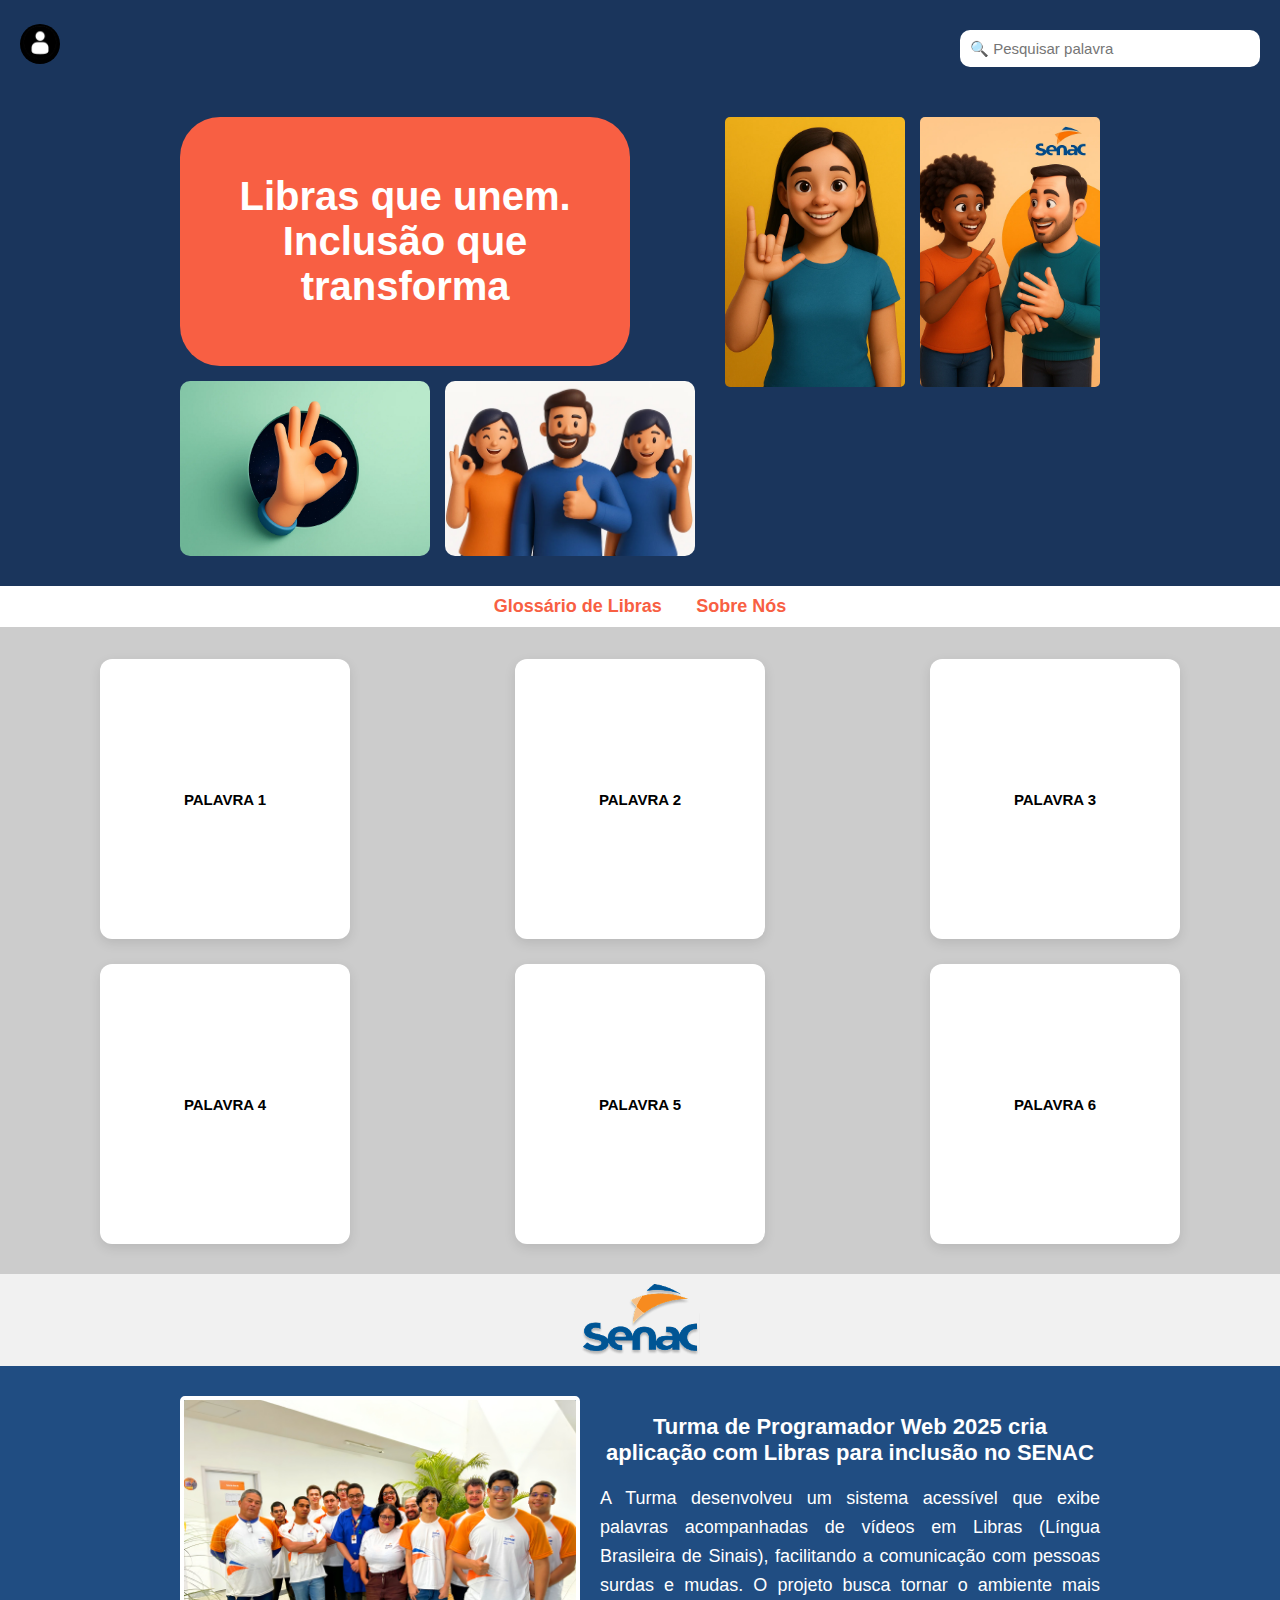
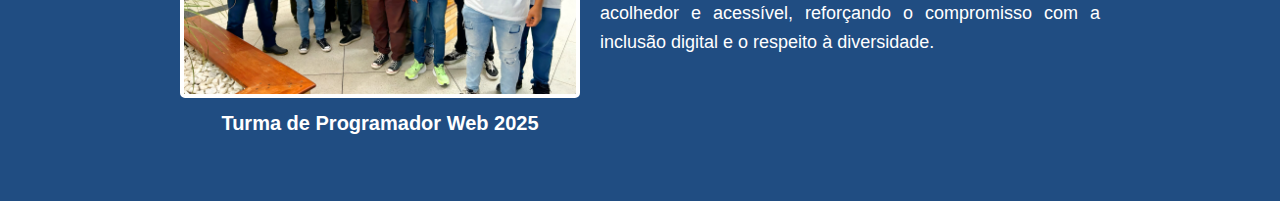
<file: Senac Libras/Home.adm.html>
<!DOCTYPE html>
<html lang="pt-br">
<head>
  <meta charset="UTF-8" />
  <meta name="viewport" content="width=device-width, initial-scale=1" />
  <title>LIBRAS - Inclusão</title>
  <link rel="stylesheet" href="Home.adm.css" />
</head>
<body>

  <!-- VLibras Acessibilidade
  <div vw class="enabled">
    <div vw-access-button class="active"></div>
    <div vw-plugin-wrapper>
      <div class="vw-plugin-top-wrapper"></div>
    </div>
  </div>
  <script src="https://vlibras.gov.br/app/vlibras-plugin.js"></script>
  <script>new window.VLibras.Widget();</script> -->

  <!-- Cabeçalho com menu funcional -->
  <header class="cabecalho">
    <div class="perfil-area">
      <div class="perfil-icon" onclick="toggleMenu(event)">
        <img src="IMG/Icone logo.png" alt="Imagem de perfil" />
      </div>
      <div class="menu-opcoes" id="menuOpcoes">
        <a href="#">Cadastrar expressão</a>
        <hr />
        <a href="#">Meu perfil</a>
        <hr />
        <a href="#">Cadastrar ADM</a>
      </div>
    </div>

    <input type="text" placeholder="🔍 Pesquisar palavra" class="busca" />
  </header>

  <main>
<section class="topo">
  <div class="container-topo">
    <!-- Lado esquerdo: texto + imagens menores abaixo -->
    <div class="lado-esquerdo">
      <div class="texto-topo">
        <h1>Libras que unem.<br>Inclusão que transforma</h1>
      </div>
      <div class="imagens-abaixo">
        <img src="IMG/img3.png (imagem pequena com sinal de ok).webp" alt="Garota fazendo ok" class="img-pequena">
        <img src="IMG/img4.png (imagem pequena com grupo de três pessoas).jpg" alt="Três pessoas com logo Senac" class="img-pequena">
        
      </div>
    </div>

    <!-- Lado direito: duas imagens lado a lado -->
    <div class="lado-direito">
      <img src="IMG/img1.png (imagem grande com garota fazendo sinal).webp" alt="Garota principal" class="img-grande">
      <img src="IMG/img2.png (imagem média com 2 pessoas e logo Senac).webp" alt="Duas pessoas com logo Senac" class="img-grande">
    </div>
  </div>
</section>



    <nav class="menu">
      <a href="#">Glossário de Libras</a>
      <a href="#">Sobre Nós</a>
    </nav>

    <section class="cards">
      <div class="card">PALAVRA 1</div>
      <div class="card">PALAVRA 2</div>
      <div class="card">PALAVRA 3</div>
      <div class="card">PALAVRA 4</div>
      <div class="card">PALAVRA 5</div>
      <div class="card">PALAVRA 6</div>
    </section>
  </main>

  <header class="logo-senac">
    <img src="IMG/Logo senac" alt="Logo SENAC" />
  </header>

  <section class="container">
    <div class="imagem-turma">
      <img src="IMG/Turma web.jpeg" alt="Turma de Programador Web 2025" />
      <h2 class="titulo-abaixo">Turma de Programador Web 2025</h2>
    </div>
    <div class="texto">
      <h2>Turma de Programador Web 2025 cria aplicação com Libras para inclusão no SENAC</h2>
      <p>
        A Turma desenvolveu um sistema acessível que exibe palavras acompanhadas de vídeos em Libras (Língua Brasileira de Sinais),
        facilitando a comunicação com pessoas surdas e mudas. O projeto busca tornar o ambiente mais acolhedor e acessível,
        reforçando o compromisso com a inclusão digital e o respeito à diversidade.
      </p>
    </div>
  </section>

  <!-- JavaScript do menu suspenso -->
  <script>
    function toggleMenu(event) {
      event.stopPropagation(); // evita fechamento imediato
      const menu = document.getElementById("menuOpcoes");
      menu.style.display = menu.style.display === "block" ? "none" : "block";
    }

    document.addEventListener("click", function () {
      const menu = document.getElementById("menuOpcoes");
      menu.style.display = "none";
    });
  </script>

</body>
</html>
</file>
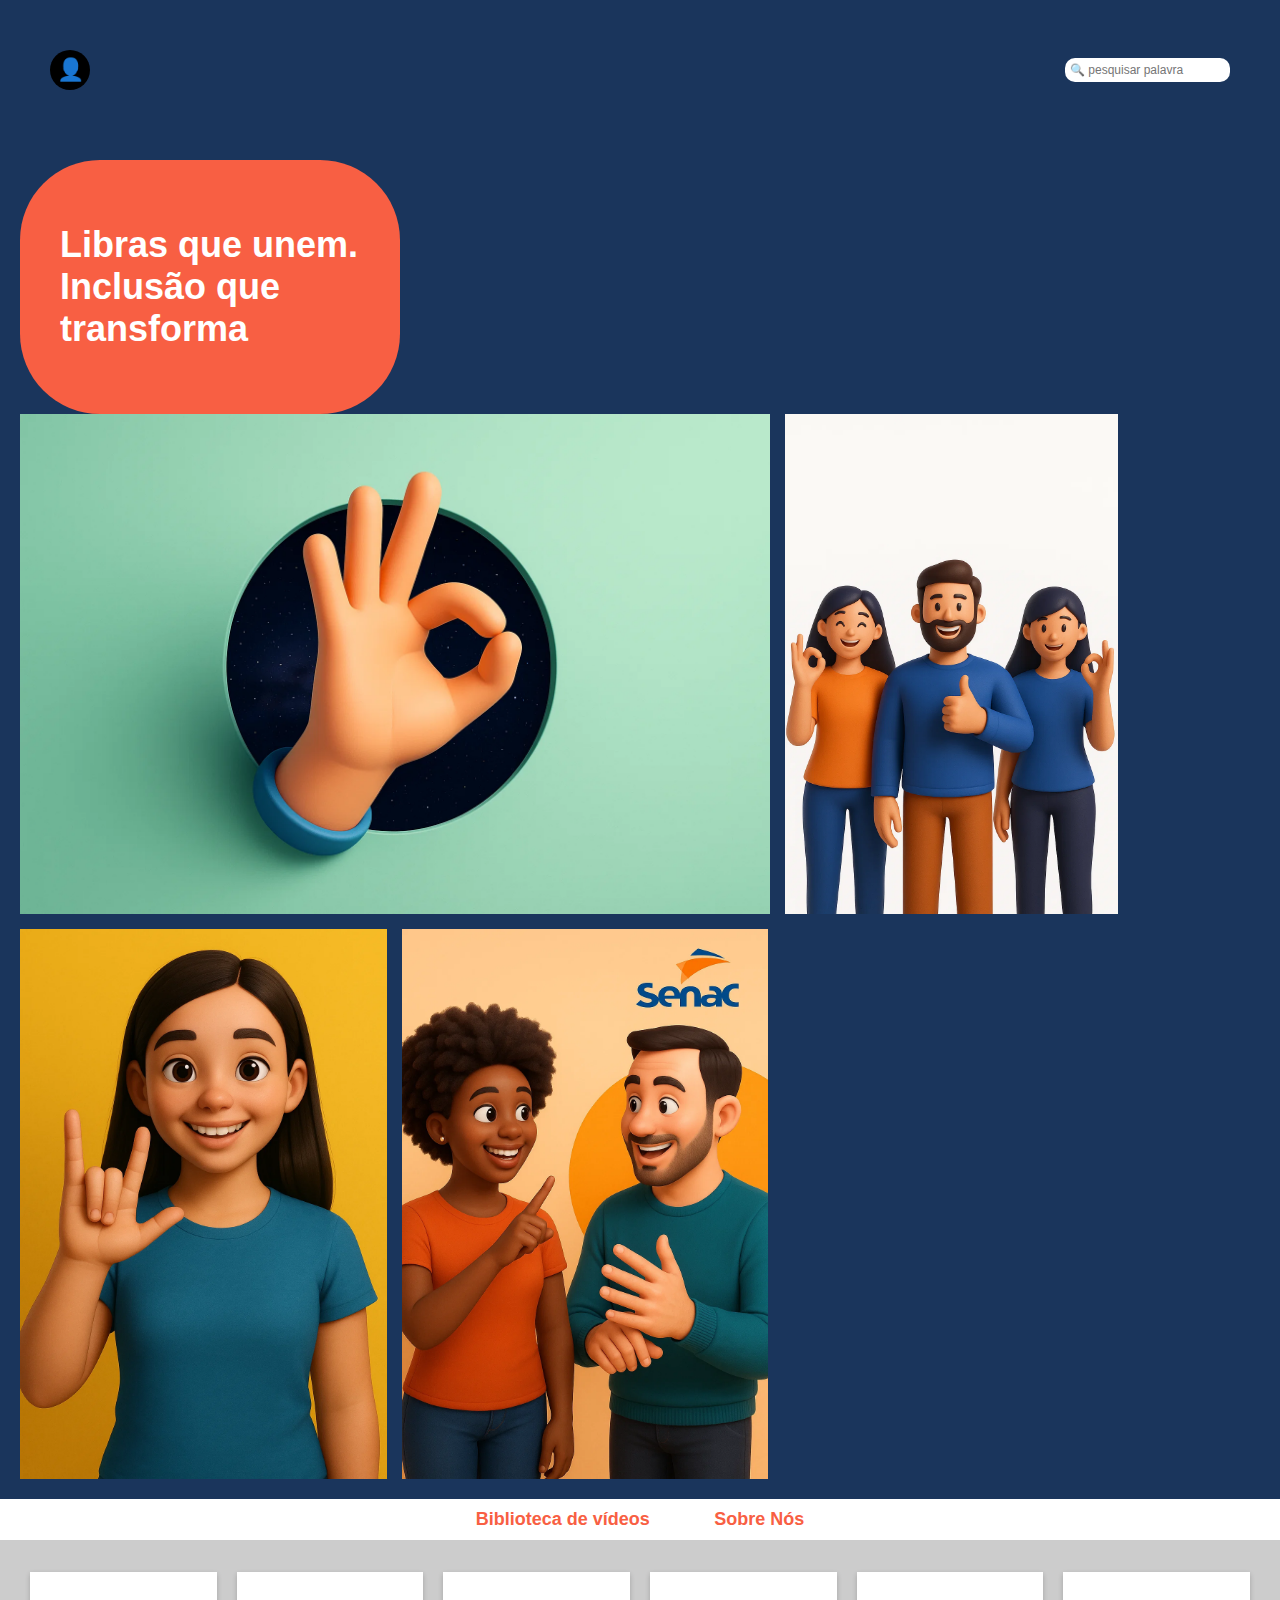
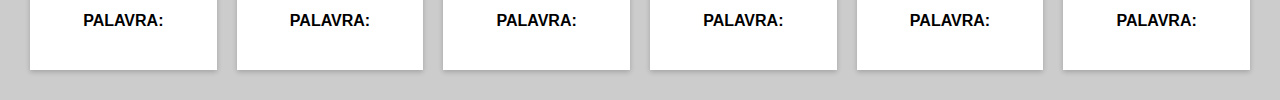
<file: Senac Libras/Home.html>
<!DOCTYPE html>
<html lang="pt-br">
<head>
  <meta charset="UTF-8" />
  <meta name="viewport" content="width=device-width, initial-scale=1.0"/>
  <title>LIBRAS - Inclusão</title>
  <link rel="stylesheet" href="Home.css" />
</head>
<body>
  <header class="cabecalho">
    <div class="perfil-icon">
      <span class="boneco">&#128100;</span>
    </div>
    <input type="text" placeholder="🔍 pesquisar palavra" class="busca">
  </header>

  <main>
    <section class="topo">
      <div class="bloco-texto">
        <h1>Libras que unem.<br>Inclusão que transforma</h1>
      </div>
      <div class="imagens-topo">
        <img src="IMG/img3.png (imagem pequena com sinal de ok).webp" class="img-pequena" alt="Imagem com sinal de ok">
        <img src="IMG/img4.png (imagem pequena com grupo de três pessoas).webp" class="img-pequena" alt="Imagem com grupo de três pessoas">
        <img src="IMG/img1.png (imagem grande com garota fazendo sinal).webp" class="img-grande" alt="Garota fazendo sinal">
        <img src="IMG/img2.png (imagem média com 2 pessoas e logo Senac).webp" class="img-grande" alt="Duas pessoas e logo Senac">
      </div>
    </section>

    <nav class="menu">
      <a href="#">Biblioteca de vídeos</a>
      <a href="#">Sobre Nós</a>
    </nav>

    <section class="cards">
      <div class="card">PALAVRA:</div>
      <div class="card">PALAVRA:</div>
      <div class="card">PALAVRA:</div>
      <div class="card">PALAVRA:</div>
      <div class="card">PALAVRA:</div>
      <div class="card">PALAVRA:</div>
    </section>
  </main>
</body>
</html>
</file>
<file: Senac Libras/Home.adm.css>
* {
  box-sizing: border-box;
}

body {
  margin: 0;
  font-family: Arial, sans-serif;
  background-color: #f1f1f1;
}

/* CABEÇALHO */
.cabecalho {
  background-color: #1a355c;
  display: flex;
  justify-content: space-between;
  align-items: center;
  padding: 20px;
  flex-wrap: wrap;
}

.perfil-area {
  position: relative;
}

.perfil-icon {
  width: 40px;
  height: 40px;
  border-radius: 50%;
  overflow: hidden;
  background-color: #000;
  cursor: pointer;
  border: 0x solid #fff;
}

.perfil-icon img {
  width: 100%;
  height: 100%;
  object-fit: cover;
}

.menu-opcoes {
  display: none;
  position: absolute;
  top: 50px;
  left: 100%;
  margin-left: 10px;
  background-color: white;
  border: 1px solid #ccc;
  border-radius: 5px;
  box-shadow: 0 4px 8px rgba(0, 0, 0, 0.2);
  z-index: 1000;
  width: 180px;
  font-family: Arial, sans-serif;
  white-space: nowrap;
}

.menu-opcoes a {
  display: block;
  padding: 10px 15px;
  color: #000;
  text-decoration: none;
  font-size: 14px;
}

.menu-opcoes a:hover {
  background-color: #f1f1f1;
}

.menu-opcoes hr {
  margin: 0;
  border: none;
  border-top: 1px solid #ccc;
}

.busca {
  padding: 10px;
  border-radius: 10px;
  border: none;
  font-size: 15px;
  width: 100%;
  max-width: 300px;
  margin-top: 10px;
}

/* TOPO */
.topo {
  background-color: #1a355c;
  padding: 20px;
  color: white;
  display: flex;
  justify-content: center;
}

.topo {
  background-color: #1a355c;
  padding: 50px;
  color: white;
  display: flex;
  justify-content: center;
}

.topo {
  background-color: #1a355c;
  padding: 30px 20px;
  color: white;
}

.topo {
  background-color: #1a355c;
  padding: 30px 20px;
  color: white;
}

.container-topo {
  max-width: 1200px;
  margin: 10 auto;
  display: flex;
  justify-content: space-between;
  flex-wrap: wrap;
  align-items: flex-start;
  gap: 20px;
}

.lado-esquerdo {
  flex: 1;
  min-width: 200px;
  max-width: 50%;
}

.texto-topo {
  background-color: #f85f43;
  border-radius: 40px;
  padding: 30px;
  font-size: 20px;
  font-weight: bold;
  text-align: center;
  margin-bottom: 15px;
}

.imagens-abaixo {
  display: flex;
  gap: 15px;
}

.img-pequena {
  width: 250px;
  height: auto;
  border-radius: 10px;
}

.lado-direito {
  flex: 1;
  min-width: 200px;
  display: flex;
  gap: 15px;
  justify-content:right;
  align-items:first baseline;
  flex-wrap: wrap;
}

.img-grande {
  width: 180px;
  height: auto;
  border-radius: 5px;
}

/* MENU */
.menu {
  background-color: white;
  padding: 10px 0;
  text-align: center;
  border-bottom: 2px solid #ccc;
}

.menu a {
  color: #f85f43;
  font-weight: bold;
  margin: 0 15px;
  text-decoration: none;
  font-size: 18px;
}

/* CARDS */
.cards {
  display: grid;
  grid-template-columns: repeat(3, 1fr); /* mantém 3 colunas de tamanhos iguais */
  gap: 25px; /* espaço entre os cards */
  padding: 30px;
  background-color: #ccc;
  justify-items: center;
}

.card {
  background-color: #ffffff;
  width: 250px;             /* largura um pouco maior */
  height: 280px;
  padding: 15px;
  box-shadow: 0 4px 12px rgba(0, 0, 0, 0.1);
  text-align: center;
  font-weight: bold;
  font-size: 15px;
  border-radius: 12px;
  transition: transform 0.3s ease, box-shadow 0.3s ease;
  display: flex;
  flex-direction: column;
  justify-content: center;
}

.card:hover {
  transform: translateY(-5px);
  box-shadow: 0 8px 20px rgba(0, 0, 0, 0.2);
}


/* CONTAINER */
.container {
  background-color: #204d82;
  display: flex;
  flex-wrap: wrap;
  justify-content: center;
  gap: 20px;
  padding: 30px;
  color: white;
  text-align: center;
}

.container img {
  width: 100%;
  max-width: 400px;
  border: 4px solid white;
}

.texto {
  max-width: 500px;
}

.texto h2 {
  font-size: 22px;
  margin-bottom: 10px;
}

.texto p {
  font-size: 18px;
  line-height: 1.6;
  text-align: justify;
}

.rodape {
  background-color: white;
  text-align: center;
  padding: 20px;
}

.logo-senac {
  width: 100%;
  display: flex;
  justify-content: center;
  align-items: center;
  padding: 10px 0;
}

.logo-senac img {
  width: 120px;
  max-width: 100%;
  display: block;
}

/* RESPONSIVO */
@media (max-width: 600px) {
  .cabecalho {
    flex-direction: column;
    align-items: flex-start;
  }

  .menu a {
    display: block;
    margin: 10px 0;
  }

  .texto p {
    font-size: 16px;
  }

  .cards {
    grid-template-columns: 1fr;
    padding: 15px;
  }
}

.imagem-turma {
  text-align: center;
  margin-bottom: 20px;
}

.imagem-turma img {
  width: 100%;
  max-width: 400px;
  border-radius: 5px;
}

.titulo-abaixo {
  margin-top: 10px;
  font-size: 20px;
  color: white;
}
</file>
<file: Senac Libras/Home.css>
body {
    margin: 0; /* Remove a margem padrão do navegador para ocupar toda a tela */
    font-family: Arial, sans-serif; /* Define a fonte padrão da página */
    background-color: #ccc; /* Define a cor de fundo cinza claro */
  }
  
  .cabecalho {
    background-color: #1a355c; /* Cor de fundo azul escuro para o cabeçalho */
    display: flex; /* Utiliza Flexbox para alinhar os itens */
    justify-content: space-between; /* Espaço entre os elementos (um vai para a esquerda, outro para a direita) */
    align-items: center; /* Alinha verticalmente os itens ao centro */
    padding: 50px 50px; /* Espaçamento interno generoso */
  }
  
  .perfil-icon {
    width: 40px; /* Largura do ícone de perfil */
    height: 40px; /* Altura do ícone de perfil */
    background-color: #000; /* Fundo preto */
    border-radius: 50%; /* Torna o ícone circular */
    display: flex; /* Centraliza o conteúdo dentro do círculo */
    align-items: center;
    justify-content: center;
  }
  
  .boneco {
    color: #fff; /* Ícone branco */
    font-size: 22px; /* Tamanho da fonte do boneco */
  }
  
  .busca {
    padding: 5px; /* Espaçamento interno do campo de busca */
    border-radius: 10px; /* Cantos arredondados */
    border: none; /* Remove a borda padrão */
    font-size: 12px; /* Tamanho da fonte */
  }
  
  .topo {
    background-color: #1a355c; /* Fundo azul escuro */
    padding: 20px; /* Espaçamento interno */
    display: flex; /* Flexbox para layout em linha */
    flex-direction: row; /* Coloca os elementos lado a lado */
    align-items: center; /* Alinha verticalmente */
    justify-content: space-between; /* Distribui o espaço entre os itens */
    color: white; /* Cor do texto */
    flex-wrap: wrap; /* Permite quebrar linha em telas menores */
  }
  
  .bloco-texto {
    background-color: #f85f43; /* Fundo laranja vibrante */
    border-radius: 80px; /* Borda extremamente arredondada */
    padding: 40px; /* Espaçamento interno */
    max-width: 300px; /* Largura máxima para manter legibilidade */
    font-size: 18px; /* Tamanho da fonte */
    font-weight: bold; /* Texto em negrito */
    margin-right: 10px; /* Espaço entre o bloco de texto e as imagens */
  }
  
  .imagens-topo {
    display: flex; /* Flexbox para alinhar as imagens */
    gap: 15px; /* Espaço entre elas */
    flex-wrap: wrap; /* Quebra em múltiplas linhas, se necessário */
  }
  
  .img-grande {
    height: 550px; /* Altura fixa para imagem grande */
  }
  
  .img-media {
    height: 400px; /* Altura igual à grande para manter proporção */
  }
  
  .img-pequena {
    height: 500px; /* Imagem menor */
  }
  
  .menu {
    background-color: white; /* Fundo branco */
    padding: 10px 0; /* Espaço acima e abaixo */
    text-align: center; /* Centraliza os links do menu */
    border-bottom: 2px solid #ccc; /* Linha de separação abaixo do menu */
  }
  
  .menu a {
    color: #f85f43; /* Cor dos links do menu */
    font-weight: bold; /* Negrito */
    margin: 0 30px; /* Espaço lateral entre os links */
    text-decoration: none; /* Remove o sublinhado */
    font-size: 18px; /* Tamanho da fonte dos links */
  }
  
  .cards {
    display: grid; /* Layout em grade */
    grid-template-columns: repeat(auto-fill, minmax(160px, 1fr)); /* Gera colunas flexíveis com no mínimo 160px */
    gap: 20px; /* Espaço entre os cards */
    padding: 30px; /* Espaçamento interno */
    background-color: #ccc; /* Fundo cinza claro */
  }
  
  .card {
    background-color: white; /* Fundo branco para os cards */
    padding: 40px; /* Espaço interno */
    box-shadow: 0 2px 5px rgba(0,0,0,0.2); /* Sombra para efeito de elevação */
    text-align: center; /* Texto centralizado */
    font-weight: bold; /* Texto em negrito */
  }
</file>
